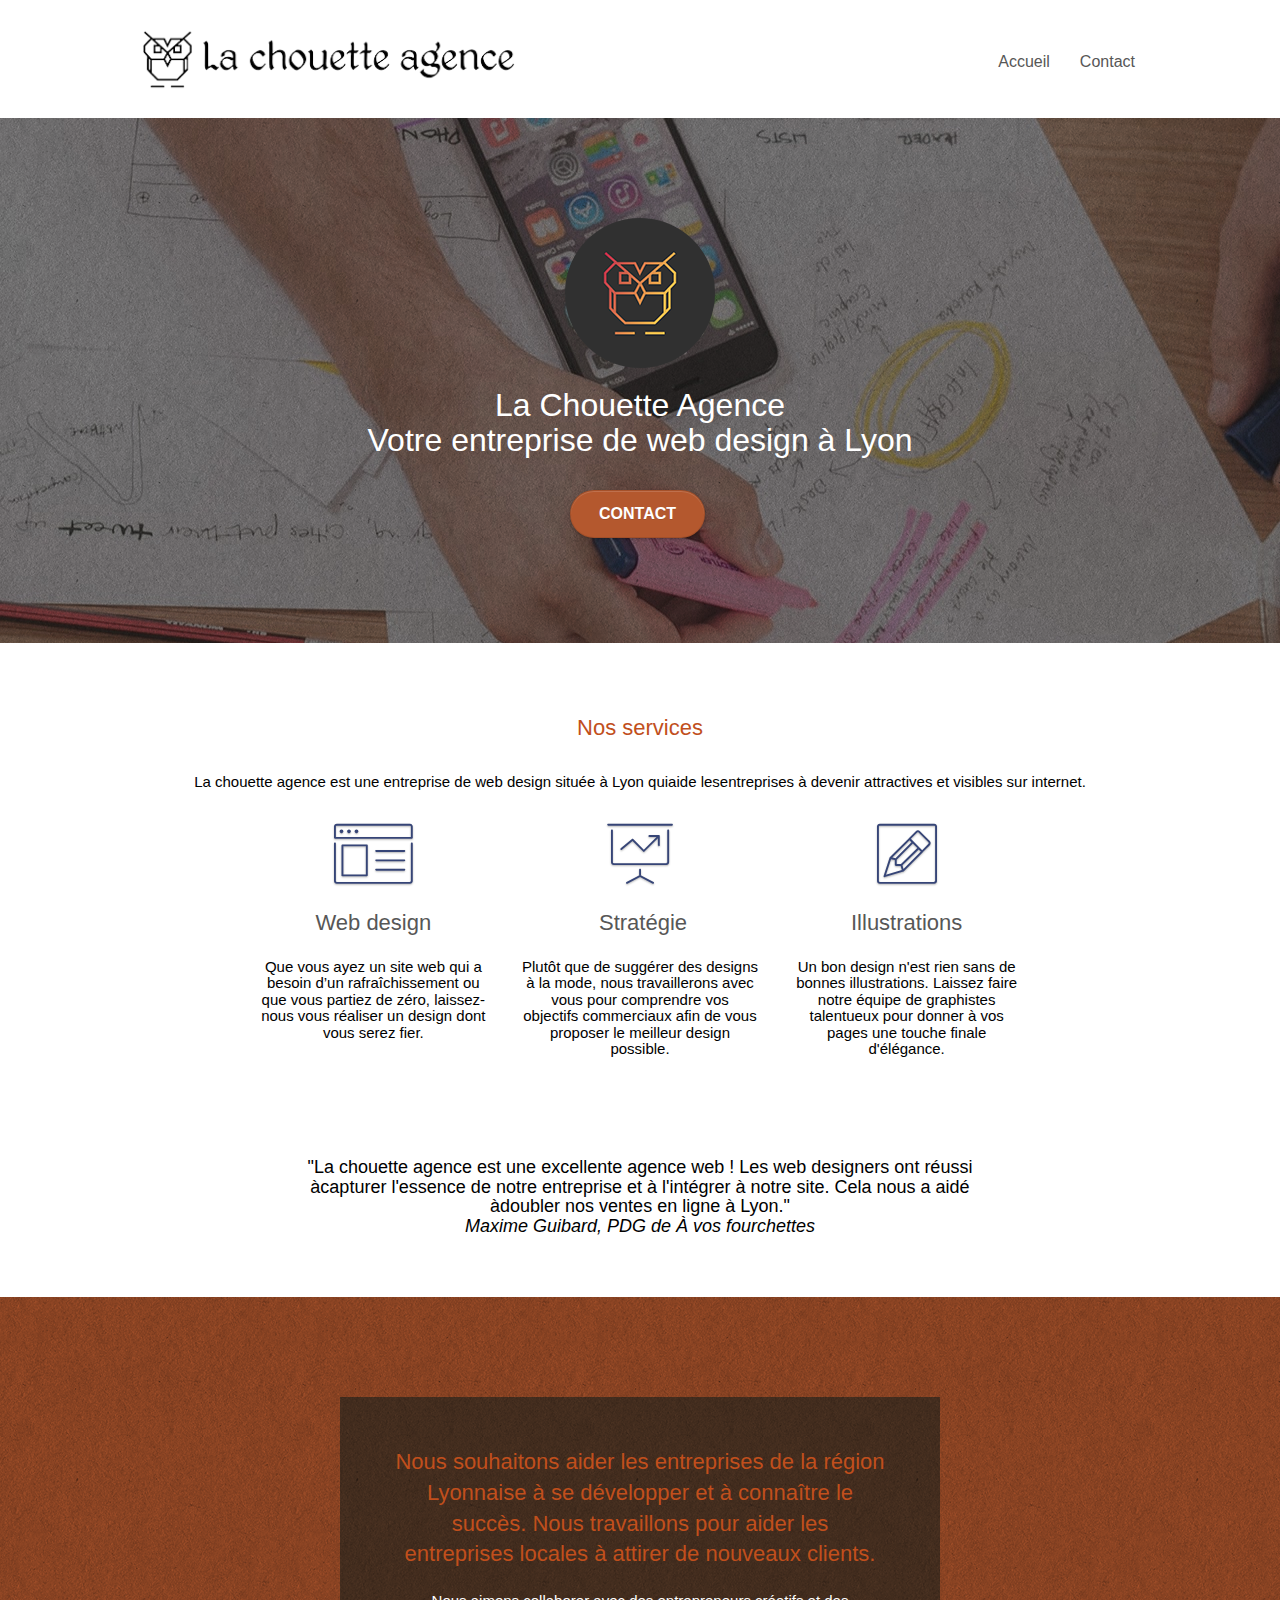
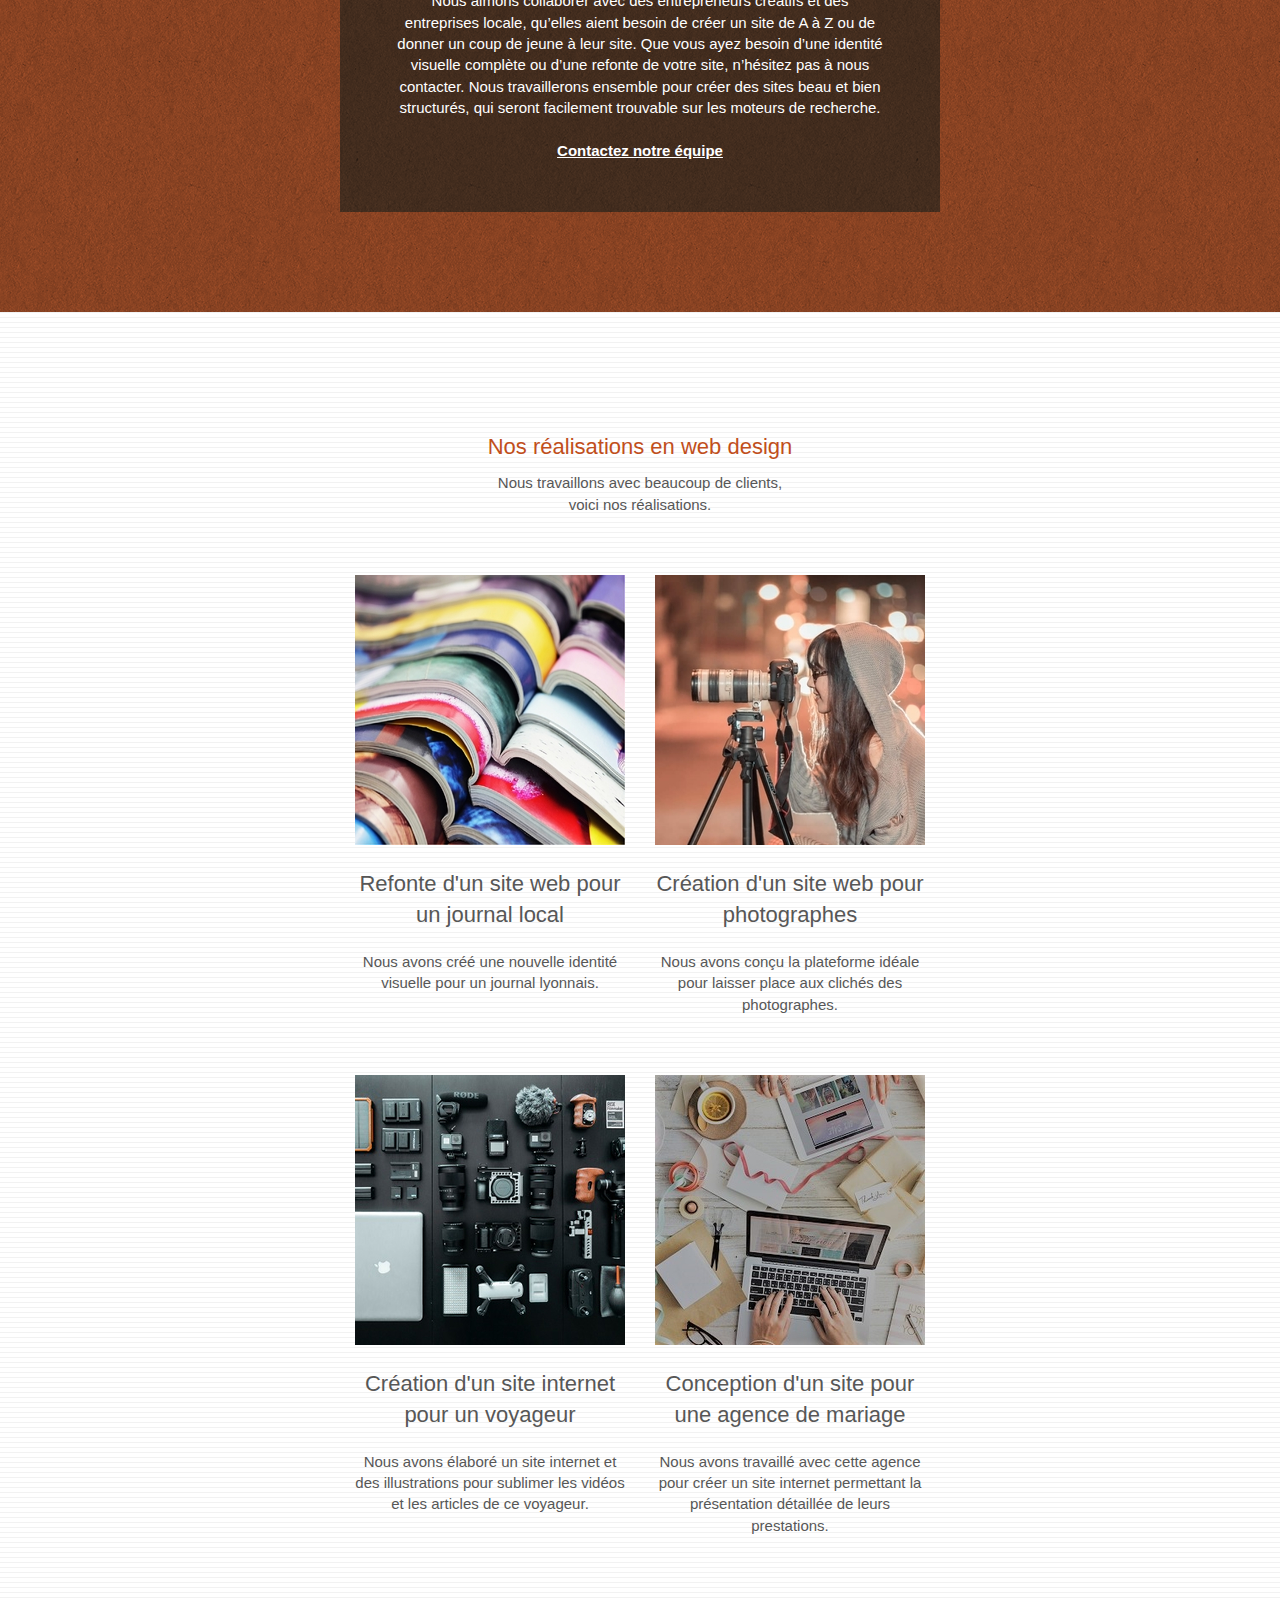
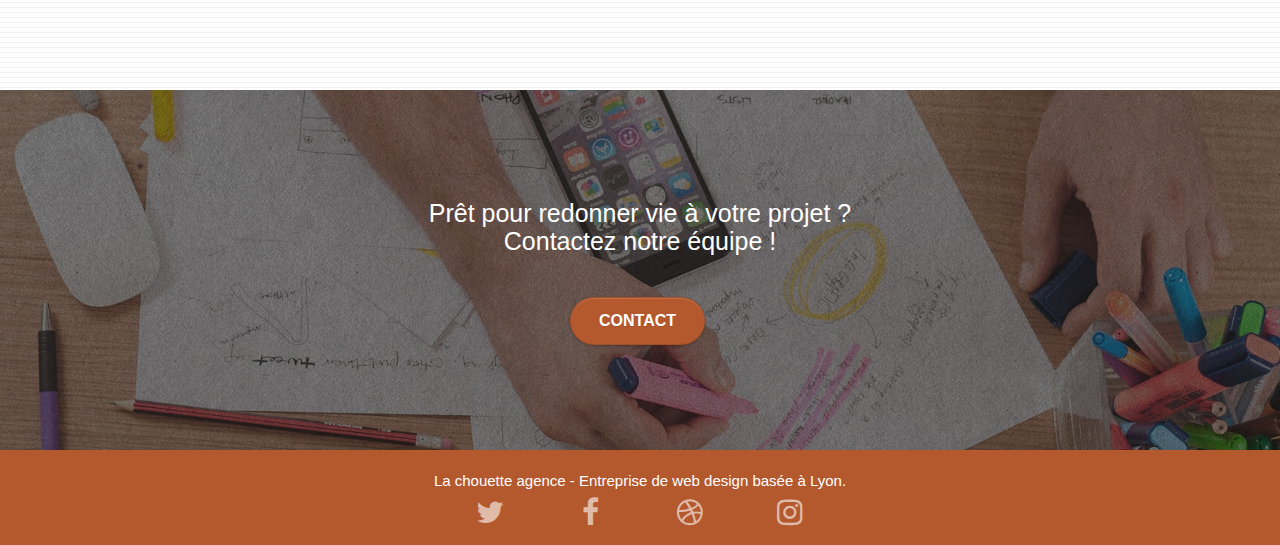
<file: index.html>
<!doctype html>
<html lang="fr">
	<head>
		<meta charset="utf-8">
		<meta name="description" content="Votre entreprise de web design à lyon - La Chouette Agence vous apporte son expertise en web design">
		<meta name="viewport" content="width=device-width, initial-scale=1.0, viewport-fit=cover">
		<link rel="shortcut icon" type="image/png" href="favicon.jpg">
		<title>La Chouette Agence - Entreprise de web design à Lyon</title>
		<link rel="stylesheet" type="text/css" href="./css/bootstrap.css">
		<link rel="stylesheet" type="text/css" href="style.css">
		<link rel="stylesheet" type="text/css" href="./css/font-awesome.css">
		<link rel="stylesheet" type="text/css" href="./css/et-line.css">
		<script src="./js/jquery-2.1.0.js"></script>
		<script src="./js/bootstrap.js"></script>
		<script src="./js/blocs.js"></script>
		<script src="./js/jquery.touchSwipe.js" defer></script>
		<script src="./js/gmaps.js"></script>
		<!-- Analytics -->
		<!-- Analytics END -->
	</head>
	<body>
		<!-- Principal conteneur -->
		<main class="page-container">
			<!-- bloc-0 -->
			<header>
				<div class="bloc bgc-white l-bloc " id="bloc-0">
					<div class="container bloc-sm">
						<nav class="navbar row">
							<div class="navbar-header">
								<a class="navbar-brand focusedInputBlack" href="/"><img src="img/la-chouette-agence.png"alt="titre de la chouette agence" /></a>
								<button id="nav-toggle" type="button" class="ui-navbar-toggle navbar-toggle"data-toggle="collapse" data-target=".navbar-1">
									<span class="sr-only">Toggle navigation</span>
									<span class="icon-bar"></span>
									<spanclass="icon-bar"></span>
									<span class="icon-bar"></span>
								</button>
							</div>
							<div class="collapse navbar-collapse navbar-1 special-dropdown-nav">
								<ul class="site-navigation nav navbar-nav">
									<li><a class="bar" href="index.html">Accueil</a></li>
									<li><a class="bar" href="page2.html">Contact </a></li>
								</ul>
							</div>
						</nav>
					</div>
				</div>
			</header>
			<!-- bloc-0 END -->
			<!-- bloc-1-presentation -->
			<article class="bloc bgc-dark-slate-blue bg-banniere d-bloc bg-t-edge bloc-bg-texture texture-paper b-parallax" id="bloc-1-hero">
				<div class="container bloc-lg">
					<div class="row tight-width-whitespace">
						<div class="col-sm-12">
							<img src="img/logo.png" class="center-block image-resize-mode"alt="logo de la chouette agence" />
							<h1 class="text-center hero-bloc-text tc-image ">La Chouette Agence<br>Votre entreprise de web design à Lyon</h1>
							<div class="text-center">
								<a href="page2.html" class="btn btn-lg btn-clean btn-rd cta-hero btn-atomic-tangerine"id="cta-hero">Contact</a>
							</div>
						</div>
					</div>
				</div>
			</article>
			<!-- bloc-1-presentation END -->
			<!-- bloc-2-services -->
			<section class="bloc bgc-white l-bloc" id="bloc-2-services">
				<div class="container bloc-md">
					<div class="row">
						<div>
							<h2 class="text-center tc-white">Nos services</h2>
						</div>
						<div class="col-sm-12 text-center">
							<h3 class="explain">La chouette agence est une entreprise de web design située à Lyon quiaide lesentreprises à devenir attractives et visibles sur internet.</h3>
						</div>
						<div class="row voffset-lg med-width-whitespace">
							<div class="col-sm-4">
								<div class="text-center">
									<span class="et-icon-browser sm-shadow icon-dark-slate-blue icons icon-lg"></span>
								</div>
								<h2 class="mg-md text-center">Web design</h2>
								<h3 class="text-center ">Que vous ayez un site web qui a besoin d&rsquo;un rafraîchissement ou que vous partiez de zéro, laissez-nous vous réaliser un design dont vous serez fier.</h3>
							</div>
							<div class="col-sm-4">
								<div class="text-center">
									<span class="et-icon-presentation sm-shadow icon-dark-slate-blue icons icon-lg"></span>
								</div>
								<h2 class="mg-md text-center">&nbsp;Stratégie</h2>
								<h3 class="text-center ">Plutôt que de suggérer des designs à la mode, nous travaillerons avec vous pour comprendre vos objectifs commerciaux afin de vous proposer le meilleur design possible.<br></h3>
							</div>
							<div class="col-sm-4">
								<div class="text-center">
									<span class="et-icon-edit sm-shadow icon-dark-slate-blue icons icon-lg"></span>
								</div>
								<h2 class="mg-md text-center">Illustrations</h2>
								<h3 class="text-center ">Un bon design n'est rien sans de bonnes illustrations. Laissez faire notre équipe de graphistes talentueux pour donner à vos pages une touche finale d'élégance.</h3>
							</div>
						</div>
						<div class="row voffset-lg voffset">
							<div class="col-xs-12 col-md-8 col-md-offset-2 text-center">
								<h4 class="avis">
									"La chouette agence est une excellente agence web ! Les web designers ont réussi àcapturer l'essence de notre entreprise et à l'intégrer à notre site. Cela nous a aidé àdoubler nos ventes en ligne à Lyon."
									<br>
									<cite>
										Maxime Guibard, PDG de À vos fourchettes
									</cite>
								</h4>
							</div>
						</div>
					</div>
				</div>
			</section>
			<!-- bloc-2-services END -->
			<!-- bloc-3-what-i-do -->
			<article class="bloc tc-white bgc-atomic-tangerine bg-presentation d-bloc bloc-bg-texture texture-paper b-parallax" id="bloc-3-what-i-do">
				<div class="container bloc-lg">
					<div class="row tight-width-whitespace black-background">
						<div class="col-sm-12">
							<h2 class="mg-md text-center tc-white">Nous souhaitons aider les entreprises de la région Lyonnaise à se développer et à connaître le succès. Nous travaillons pour aider les entreprises locales à attirer de nouveaux clients.<br></h2>
							<p class="text-center white">
								Nous aimons collaborer avec des entrepreneurs créatifs et des entreprises locale, qu’elles aient besoin de créer un site de A à Z ou de donner un coup de jeune à leur site. Que vous ayez besoin d’une identité visuelle complète ou d’une refonte de votre site, n’hésitez pas à nous contacter. Nous travaillerons ensemble pour créer des sites beau et bien structurés, qui seront facilement trouvable sur les moteurs de recherche. 
								<br>
								<br>
								<a class="ltc-white bold-link" href="page2.html">Contactez notre équipe</a>
								<br>
							</p>
						</div>
					</div>
				</div>
			</article>
			<!-- bloc-3-what-i-do END -->
			<!-- bloc-4-portfolio -->
			<section class="bloc bgc-white bg-lines-h2-bg bg-repeat l-bloc" id="bloc-4-portfolio">
				<div class="container bloc-lg">
					<div class="row">
						<div>
							<h2 class="text-center tc-white">Nos réalisations en web design</h2>
						</div>
						<div class="col-sm-12 text-center">
							<p class="explain">
								Nous travaillons avec beaucoup de clients, 
								<br>
								 voici nos réalisations.
							</p>
						</div>
					</div>
					<div class="row tight-width-whitespace portfolio-row">
						<div class="col-sm-6">
							<a href="#" data-lightbox="img/magazines.jpg" data-gallery-id="gallery-1" data-caption="Refonte d'un site web pour un journal local" data-frame="snapshot-lb"><img src="img/magazines.jpg" alt="refonte site web journal" class="img-responsive portfolio-thumb" /></a>
							<h2 class="mg-md text-center">Refonte d'un site web pour un journal local</h2>
							<p class="text-center">
								Nous avons créé une nouvelle identité visuelle pour un journal lyonnais.
							</p>
						</div>
						<div class="col-sm-6">
							<a href="#" data-lightbox="img/photographe.jpg" data-gallery-id="gallery-1" data-caption="Création d'un site web pour photographes" data-frame="snapshot-lb"><img src="img/photographe.jpg" class="img-responsive portfolio-thumb" alt="Création d'un site web pour photographes" /></a>
							<h2 class="mg-md text-center">Création d'un site web pour photographes</h2>
							<p class="text-center">
								Nous avons conçu la plateforme idéale pour laisser place aux clichés des photographes.
							</p>
						</div>
					</div>
					<div class="row tight-width-whitespace portfolio-row">
						<div class="col-sm-6">
							<a href="#" data-lightbox="img/materiel-photo.jpg" data-gallery-id="gallery-1" data-caption="Création d'un site internet pour un voyageur" data-frame="snapshot-lb"><img src="img/materiel-photo.jpg" class="img-responsive portfolio-thumb" alt="Création d'un site web pour voyageur"/></a>
							<h2 class="mg-md text-center">Création d'un site internet pour un voyageur</h2>
							<p class="text-center">
								Nous avons élaboré un site internet et des illustrations pour sublimer les vidéos et les articles de ce voyageur.
							</p>
						</div>
						<div class="col-sm-6">
							<a href="#" data-lightbox="img/bureau.jpg" data-gallery-id="gallery-1" data-caption="Conception d'un site pour une agence de mariage" data-frame="snapshot-lb"><img src="img/bureau.jpg" class="img-responsive portfolio-thumb" alt="Création d'un site web pour agence de mariage" /></a>
							<h2 class="mg-md text-center">Conception d'un site pour une agence de mariage</h2>
							<p class="text-center">
								Nous avons travaillé avec cette agence pour créer un site internet permettant la présentation détaillée de leurs prestations.
							</p>
						</div>
					</div>
				</div>
			</section>
			<!-- bloc-4-portfolio END -->
			<!-- bloc-5-cta -->
			<article class="bloc bgc-dark-slate-blue bg-banniere d-bloc bloc-bg-texture texture-paper" id="bloc-5-cta">
				<div class="container bloc-lg">
					<div class="row nul">
						<h3 class="mg-md text-center modcolo">Prêt pour redonner vie à votre projet ?<br>Contactez notre équipe !</h3>
						<div class="col-sm-12 text-center">
							<a href="page2.html" class="btn btn-atomic-tangerine btn-clean btn-rd btn-lg cta-hero">Contact</a>
						</div>
					</div>
				</div>
			</article>
			<!-- bloc-5-cta END -->
			<!-- Footer - bloc-8 -->
			<footer class="bloc bgc-atomic-tangerine d-bloc" id="bloc-8">
				<div class="container bloc-sm">
					<div class="row">
						<div class="col-sm-12">
							<p class="text-center white">
								La chouette agence - Entreprise de web design basée à Lyon.
							</p>
							<div class="row row-no-gutters social">
								<div class="col-xs-3">
									<div class="text-center">
										<a class="social" aria-label="La chouette agence sur twitter" title="Nous suivre sur twitter" href="index.html"><span class="fa fa-twitter fa-lg icon-md"></span></a>
									</div>
								</div>
								<div class="col-xs-3">
									<div class="text-center">
										<a class="social" aria-label="La chouette agence sur facebook" title="Nous suivre sur facebook" href="index.html"><span class="fa fa-facebook fa-lg icon-md"></span></a>
									</div>
								</div>
								<div class="col-xs-3">
									<div class="text-center">
										<a class="social" aria-label="La chouette agence sur dribbble" title="Nous suivre sur dribble" href="index.html"><span class="fa fa-dribbble fa-lg icon-md"></span></a>
									</div>
								</div>
								<div class="col-xs-3">
									<div class="text-center">
										<a class="social" aria-label="La chouette agence sur instagram" title="Nous suivre sur instagram" href="index.html"><span class="fa fa-instagram fa-lg icon-md"></span></a>
									</div>
								</div>
							</div>
						</div>
					</div>
				</footer>
				<!-- Footer - bloc-8 END -->
			</main>
			<!-- Principal conteneur END -->
		</body>
	</html>
</file>
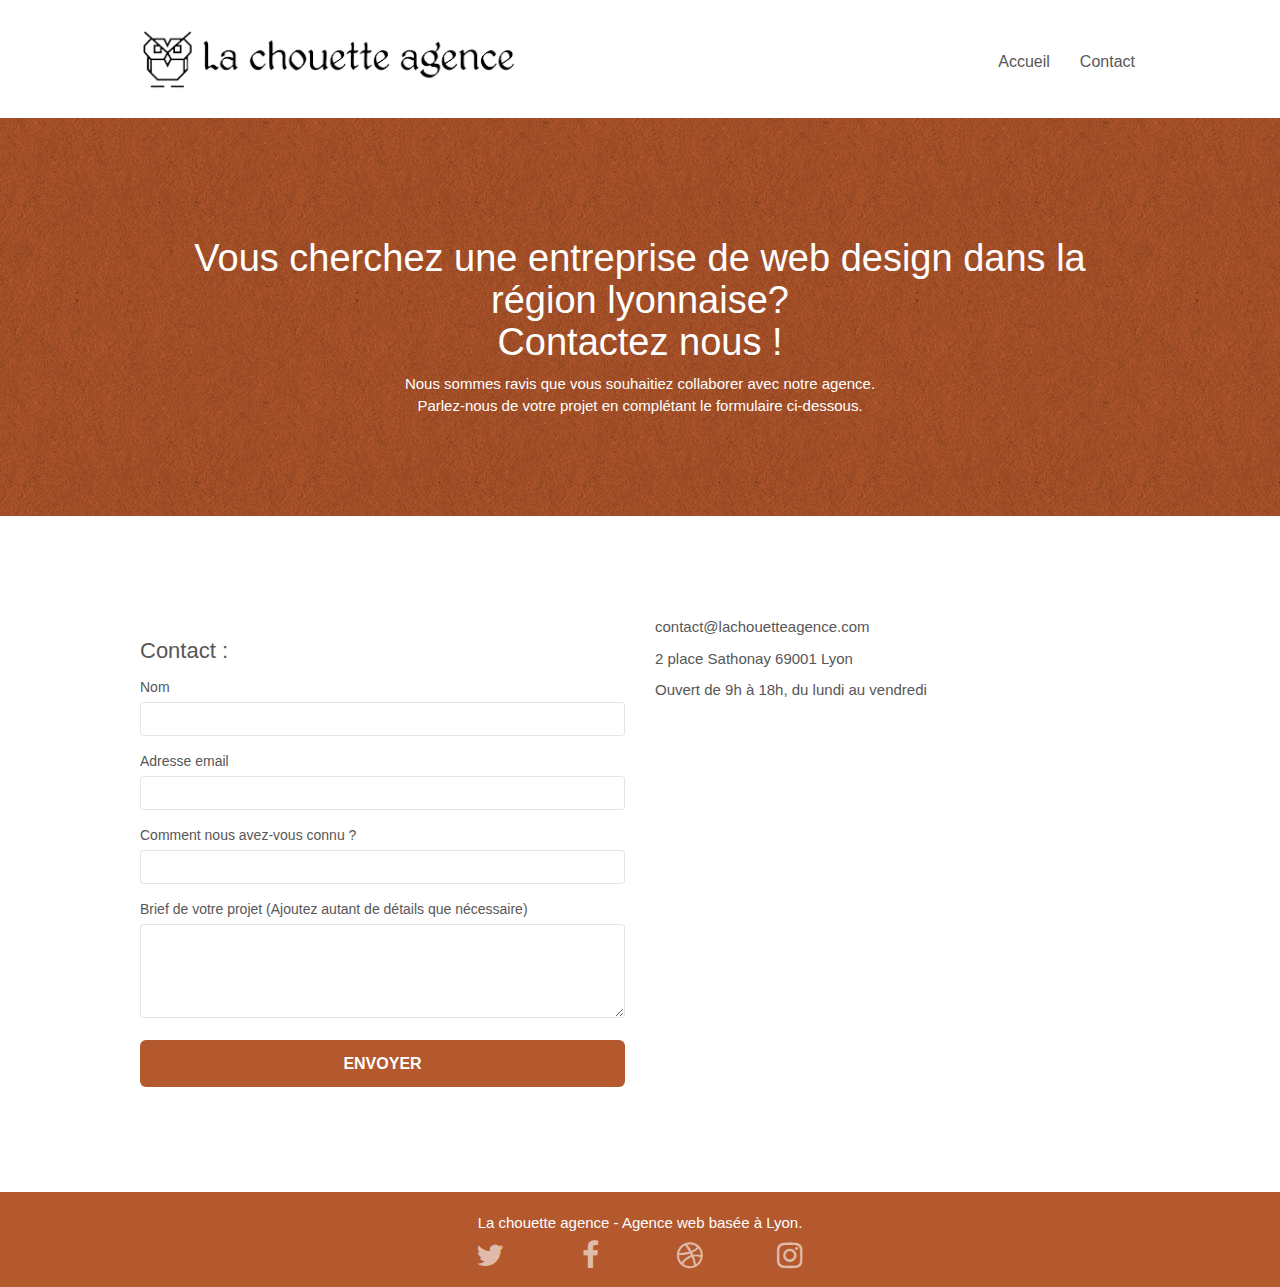
<file: page2.html>
<!doctype html>
<html lang="fr">
	<head>
		<meta charset="utf-8">
		<meta name="description" content="Votre entreprise de web design à lyon - Contactez la Chouette Agence">
		<meta name="viewport" content="width=device-width, initial-scale=1.0, viewport-fit=cover">
		<link rel="shortcut icon" type="image/png" href="favicon.jpg">
		<link rel="stylesheet" type="text/css" href="./css/bootstrap.css">
		<link rel="stylesheet" type="text/css" href="style.css">
		<link rel="stylesheet" type="text/css" href="./css/font-awesome.css">
		<link rel="stylesheet" type="text/css" href="./css/et-line.css">
		<script src="./js/jquery-2.1.0.js" defer></script>
		<script src="./js/bootstrap.js" defer></script>
		<script src="./js/blocs.js" defer></script>
		<script src="./js/jqBootstrapValidation.js" defer></script>
		<script src="./js/formHandler.js" defer></script>
		<title>La Chouette Agence - Contact</title>
		<!-- Analytics -->
		<!-- Analytics END -->
	</head>
	<body>
		<!-- Principal conteneur -->
		<main class="page-container">
			<header>
				<!-- bloc-0 -->
				<div class="bloc bgc-white l-bloc " id="bloc-0">
					<div class="container bloc-sm">
						<nav class="navbar row">
							<div class="navbar-header">
								<a class="navbar-brand focusedInputBlack" href="/"><img src="img/la-chouette-agence.png"alt="titre de la chouette agence" /></a>
								<button id="nav-toggle" type="button" class="ui-navbar-toggle navbar-toggle"data-toggle="collapse" data-target=".navbar-1">
									<span class="sr-only">Toggle navigation</span>
									<span class="icon-bar"></span>
									<spanclass="icon-bar"></span>
									<span class="icon-bar"></span>
								</button>
							</div>
							<div class="collapse navbar-collapse navbar-1 special-dropdown-nav">
								<ul class="site-navigation nav navbar-nav">
									<li><a class="bar" href="index.html">Accueil</a></li>
									<li><a class="bar" href="page2.html">Contact</a></li>
								</ul>
							</div>
						</nav>
					</div>
				</div>
				<!-- bloc-0 END -->
				<!-- bloc-6 -->
				<section class="bloc bg-dots-bg bg-repeat bgc-atomic-tangerine--color d-bloc bloc-bg-texture texture-azer"id="bloc-6">
					<div class="container bloc-lg">
						<div class="row">
							<div class="col-sm-12">
								<h1 class="text-center hero-bloc-text tc-image nul3">Vous cherchez une entreprise de web design dans la région lyonnaise?<br>Contactez nous !</h1>
								<p class="text-center mg-lg tc-image tight-width-whitespace nul3">
									Nous sommes ravis que vous souhaitiez collaborer avec notre agence.
									<br>
									Parlez-nous de votre projet en complétant le formulaire ci-dessous.
								</p>
							</div>
						</div>
					</div>
				</section>
			</header>
			<!-- bloc-6 END -->
			<!-- bloc-7 -->
			<article id="main">
				<div class="bloc bgc-white l-bloc" id="bloc-7">
					<div class="container bloc-lg">
						<div class="row">
							<div class="col-sm-6">
								<form id="form_1">
									<h2>Contact :</h2>
									<div class="form-group">
										<label>Nom</label>
										<input id="name" name="id" class="form-control" aria-required="true" />
									</div>
									<div class="form-group">
										<label>Adresse email</label>
										<input id="email" name="id" class="form-control" aria-required="true" />
									</div>
									<div class="form-group">
										<label>Comment nous avez-vous connu ?</label>
										<input class="form-control" name="id" type="text" id="input_504" />
									</div>
									<div class="form-group">
										<label>Brief de votre projet (Ajoutez autant de détails que nécessaire)<br></label>
										<textarea id="message" name="story" class="form-control" rows="4" cols="50"required> </textarea>
									</div>
									<button aria-label="Envoyer" class="bloc-button btn btn-lg btn-block cta-hero btn-atomic-tangerine" type="submit">Envoyer</button>
								</form>
							</div>
							<div class="col-sm-6 nul5">
								<div>
									<p>
										contact@lachouetteagence.com
									</p>
									<p>
										 2 place Sathonay 69001 Lyon 
									</p>
									<p>
										Ouvert de 9h à 18h, du lundi au vendredi
									</p>
								</div>
							</div>
						</div>
					</div>
				</div>
			</article>
			<!-- bloc-7 END -->
			<!-- ScrollToTop Button -->
			<span class="bloc-button btn btn-d scrollToTop" id="white" onclick="scrollToTarget('1')" tabindex="0"><spanclass="fa fa-chevron-up"></span></span>
			<!-- ScrollToTop Button END-->
			<!-- Footer - bloc-8 -->
			<footer class="bloc bgc-atomic-tangerine d-bloc" id="bloc-8">
				<div class="container bloc-sm">
					<div class="row">
						<div class="col-sm-12">
							<p class="text-center white">
								La chouette agence - Agence web basée à Lyon.
								<br>
							</p>
							<div class="row row-no-gutters social">
								<div class="col-xs-3">
									<div class="text-center">
										<a class="social" aria-label="La chouette agence sur twitter" title="Nous suivre sur twitter" href="index.html"><span class="fa fa-twitter fa-lg icon-md"></span></a>
									</div>
								</div>
								<div class="col-xs-3">
									<div class="text-center">
										<a class="social" aria-label="La chouette agence sur facebook" title="Nous suivre sur facebook" href="index.html"><span class="fa fa-facebook fa-lg icon-md"></span></a>
									</div>
								</div>
								<div class="col-xs-3">
									<div class="text-center">
										<a class="social" aria-label="La chouette agence sur dribbble" title="Nous suivre sur dribble" href="index.html"><span class="fa fa-dribbble fa-lg icon-md"></span></a>
									</div>
								</div>
								<div class="col-xs-3">
									<div class="text-center">
										<a class="social" aria-label="La chouette agence sur instagram" title="Nous suivre sur instagram" href="index.html"><span class="fa fa-instagram fa-lg icon-md"></span></a>
									</div>
								</div>
							</div>
						</div>
					</div>
				</footer>
				<!-- Footer - bloc-8 END -->
			</main>
			<!-- Principal conteneur END -->
		</body>
	</html>
</file>
<file: style.css>
body{margin:0;padding:0;background:#fff;overflow-x:hidden;-webkit-font-smoothing:antialiased;-moz-osx-font-smoothing:grayscale;width:100%}a,button{transition:all .3s ease-in-out;outline:0!important}a:hover{text-decoration:none;cursor:pointer}#page-loading-blocs-notifaction{position:fixed;top:0;bottom:0;width:100%;z-index:100000;background:#fff url(img/pageload-spinner.gif) no-repeat center center}.bloc{width:100%;clear:both;background:50% 50% no-repeat;padding:0 50px;-webkit-background-size:cover;-moz-background-size:cover;-o-background-size:cover;background-size:cover;position:relative}.bloc .container{padding-left:0;padding-right:0}.bloc-lg{padding:100px 50px}.bloc-md{padding:50px}.bloc-sm{padding:20px 50px}.bg-b-edge,.bg-bl-edge,.bg-br-edge,.bg-center,.bg-l-edge,.bg-r-edge,.bg-repeat,.bg-t-edge,.bg-tl-edge,.bg-tr-edge{-webkit-background-size:auto!important;-moz-background-size:auto!important;-o-background-size:auto!important;background-size:auto!important}.bg-repeat{background:repeat}.bg-t-edge{background:top no-repeat}.bloc-bg-texture::before{content:"";background-size:2px 2px;position:absolute;top:0;bottom:0;left:0;right:0}.texture-paper::before{background:url(img/texture-paper.png);background-size:280px 280px}.texture-azer::before{background:url(img/texture-paper.png);background-size:280px 280px;background-color:#d46734}.b-parallax{background-attachment:fixed}.d-bloc{color:rgba(255,255,255,.7)}.d-bloc button:hover{color:rgba(255,255,255,.9)}.d-bloc .icon-round,.d-bloc .icon-rounded,.d-bloc .icon-semi-rounded-a,.d-bloc .icon-semi-rounded-b,.d-bloc .icon-square{border-color:rgba(255,255,255,.9)}.d-bloc .divider-h span{border-color:rgba(255,255,255,.2)}.d-bloc .a-btn,.d-bloc .navbar a,.d-bloc .navbar-brand,.d-bloc a .icon-lg,.d-bloc a .icon-md,.d-bloc a .icon-sm,.d-bloc a .icon-xl,.d-bloc h1 a,.d-bloc h2 a,.d-bloc h3 a,.d-bloc h4 a,.d-bloc h5 a,.d-bloc h6 a,.d-bloc p a{color:rgba(255,255,255,.6)}.d-bloc .a-btn:hover,.d-bloc .navbar a:hover,.d-bloc .navbar-brand:hover,.d-bloc a:hover .icon-lg,.d-bloc a:hover .icon-md,.d-bloc a:hover .icon-sm,.d-bloc a:hover .icon-xl,.d-bloc h1 a:hover,.d-bloc h2 a:hover,.d-bloc h3 a:hover,.d-bloc h4 a:hover,.d-bloc h5 a:hover,.d-bloc h6 a:hover,.d-bloc p a:hover{color:#fff}.d-bloc .navbar-toggle .icon-bar{background:#fff}.d-bloc .btn-wire,.d-bloc .btn-wire:hover{color:#fff;border-color:#fff}.d-bloc .panel{color:rgba(0,0,0,.5)}.d-bloc .panel button:hover{color:rgba(0,0,0,.7)}.d-bloc .panel icon{border-color:rgba(0,0,0,.7)}.d-bloc .panel .divider-h span{border-color:rgba(0,0,0,.1)}.d-bloc .panel .a-btn{color:rgba(0,0,0,.6)}.d-bloc .panel .a-btn:hover{color:#000}.d-bloc .panel .btn-wire,.d-bloc .panel .btn-wire:hover{color:rgba(0,0,0,.7);border-color:rgba(0,0,0,.3)}.d-bloc .panel,.l-bloc{color:rgba(0,0,0,.5)}.d-bloc .panel button:hover,.l-bloc button:hover{color:rgba(0,0,0,.7)}.l-bloc .icon-round,.l-bloc .icon-rounded,.l-bloc .icon-semi-rounded-a,.l-bloc .icon-semi-rounded-b,.l-bloc .icon-square{border-color:rgba(0,0,0,.7)}.d-bloc .panel .divider-h span,.l-bloc .divider-h span{border-color:rgba(0,0,0,.1)}.d-bloc .panel .a-btn,.l-bloc .a-btn,.l-bloc .navbar a,.l-bloc .navbar-brand,.l-bloc a .icon-lg,.l-bloc a .icon-md,.l-bloc a .icon-sm,.l-bloc a .icon-xl,.l-bloc h1 a,.l-bloc h2 a,.l-bloc h3 a,.l-bloc h4 a,.l-bloc h5 a,.l-bloc h6 a,.l-bloc p a{color:rgba(0,0,0,.6)}.d-bloc .panel .a-btn:hover,.l-bloc .a-btn:hover,.l-bloc .navbar a:hover,.l-bloc .navbar-brand:hover,.l-bloc a:hover .icon-lg,.l-bloc a:hover .icon-md,.l-bloc a:hover .icon-sm,.l-bloc a:hover .icon-xl,.l-bloc h1 a:hover,.l-bloc h2 a:hover,.l-bloc h3 a:hover,.l-bloc h4 a:hover,.l-bloc h5 a:hover,.l-bloc h6 a:hover,.l-bloc p a:hover{color:#000}.l-bloc .navbar-toggle .icon-bar{color:rgba(0,0,0,.6)}.d-bloc .panel .btn-wire,.d-bloc .panel .btn-wire:hover,.l-bloc .btn-wire,.l-bloc .btn-wire:hover{color:rgba(0,0,0,.7);border-color:rgba(0,0,0,.3)}.voffset{margin-top:30px}.voffset-lg{margin-top:80px}.row-no-gutters{margin-right:0;margin-left:0;display:flex;flex-direction:row;justify-content:space-around}.row.row-no-gutters>[class*=" col-"],.row.row-no-gutters>[class^=col-]{padding-right:0;padding-left:0}#bloc-1-hero h1{font-size:32px;color:#fff!important}.navbar{margin-bottom:0;z-index:1}.navbar-brand{height:auto;padding:3px 15px;font-size:25px;font-weight:400;font-weight:600;line-height:44px}.navbar-brand img{max-height:70px;margin:0 5px 0 0;display:inline}.navbar-brand img[src$=svg]{min-width:100px}.nav-center .navbar-brand img{margin:0}.navbar .nav{padding-top:2px;margin-right:-16px;float:right;z-index:1}.nav>li{float:left;margin-top:4px;font-size:16px}.navbar-nav .open .dropdown-menu>li>a{text-align:inherit}.navbar-toggle{margin:10px 10px 0 0;border:0}.navbar-toggle:hover{background:0 0!important}.navbar-toggle .icon-bar{background-color:rgba(0,0,0,.5);width:26px}.nav-invert .navbar .nav{float:left}.nav-invert .navbar-brand,.nav-invert .navbar-header{float:right;position:relative;z-index:2}@media (min-width:768px){.site-navigation{position:absolute;top:50%;right:20px;transform:translate(0,-50%);-webkit-transform:translateY(-50%)}.nav>li .dropdown-menu a,.nav>li .dropdown-menu a:hover{color:#484848}.nav-invert .site-navigation{left:0;right:0}.nav-center{text-align:center}.nav-center .navbar-header{width:100%}.nav-center .nav>li,.nav-center .navbar-brand,.nav-center .navbar-header{float:none;display:inline-block}.nav-center .site-navigation{position:relative;width:100%;right:0;margin-right:0;margin-top:20px}.nav-center.mini-nav .navbar-toggle{float:none;margin:10px auto 0}}.nav>li>.dropdown a{background:0 0!important;display:block;padding:14px 15px}nav .caret{margin:0 5px}.dropdown-menu .dropdown-menu{top:-8px;left:100%}.dropdown-menu .dropmenu-flow-right{top:100%;left:0;margin-left:-1px;border-top-left-radius:0;border-top-right-radius:0}.dropdown-menu .dropdown span{border:4px solid #000;border-top-color:transparent;border-right-color:transparent;border-bottom-color:transparent;margin:6px -5px 0 0!important;float:right}.mg-md{margin-top:10px;margin-bottom:20px;position:relative}.mg-lg{margin-top:10px;margin-bottom:40px}.btn{margin:0 5px 5px 0}.btn.pull-right{margin:0 0 5px 5px}.btn-d,.btn-d:focus,.btn-d:hover{color:#fff;background:rgba(0,0,0,.3)}button{outline:0!important}.btn-rd{border-radius:40px}.btn-clean{border:1px solid rgba(0,0,0,.08);border-bottom-color:rgba(0,0,0,.1);text-shadow:0 1px 0 rgba(0,0,1,.1);box-shadow:0 1px 3px rgba(0,0,1,.25),inset 0 1px 0 0 rgba(255,255,255,.15)}.icon-md{font-size:30px!important}.icon-lg{font-size:60px!important}.sm-shadow{text-shadow:0 1px 2px rgba(0,0,0,.3)}.panel-sq,.panel-sq .panel-footer,.panel-sq .panel-heading{border-radius:0}.panel-rd{border-radius:30px}.panel-rd .panel-heading{border-radius:29px 29px 0 0}.panel-rd .panel-footer{border-radius:0 0 29px 29px}.form-control{border-color:rgba(0,0,0,.1);box-shadow:none}.scrollToTop{width:40px;height:40px;position:fixed;bottom:20px;right:20px;opacity:0;z-index:500;transition:all .3s ease-in-out}.scrollToTop span{margin-top:6px}.showScrollTop{font-size:14px;opacity:1}.tc-image{color:#fff!important}a[data-lightbox]{position:relative;display:block;text-align:center}a[data-lightbox]:hover::before{content:"+";font-family:HelveticaNeue-Light,"Helvetica Neue Light","Helvetica Neue",Helvetica,Arial;font-size:32px;width:50px;height:50px;margin-left:-25px;border-radius:50%;background:rgba(0,0,0,.6);color:#fff;font-weight:100;z-index:1;position:absolute;top:50%;transform:translateY(-50%);-webkit-transform:translateY(-50%)}a[data-lightbox]:hover img{opacity:.6;-webkit-animation-fill-mode:none;animation-fill-mode:none}#lightbox-modal{display:flex;align-items:center}#lightbox-modal .modal-dialog{width:90%;max-width:900px;margin:0 auto 0}#lightbox-modal .modal-dialog img{max-height:90vh;margin:0 auto}.lightbox-caption{padding:20px;color:#fff;background:rgba(0,0,0,.5);position:absolute;left:15px;right:15px;bottom:5px}.close-lightbox{color:#fff;font-size:30px;position:absolute;top:20px;right:20px;z-index:20;background:rgba(0,0,0,.5);border:none;line-height:30px;padding:0 9px 5px;opacity:.3}.close-lightbox:hover,.next-lightbox:hover,.prev-lightbox:hover{opacity:1;color:#fff}.next-lightbox,.prev-lightbox{font-size:20px;color:rgba(255,255,255,.9);background:rgba(0,0,0,.5);transition:all .2s ease-in-out;position:absolute;top:45%;z-index:1;opacity:.4}.next-lightbox{padding:6px 8px 1px 13px;right:25px}.prev-lightbox{padding:6px 13px 1px 10px;left:25px}.snapshot-lb .modal-body{padding-bottom:45px}.snapshot-lb .lightbox-caption{padding:0;color:rgba(0,0,0,.5);background:0 0}.img-responsive{margin-left:auto;margin-right:auto}.btn,a,h1,h2,h3,h4,h5,h6,label,p{font-family:helvetica;font-weight:400;color:#575757!important}.container{max-width:1000px}.hero-bloc-text{font-size:38px}.hero-bloc-text-sub{font-size:36px}.statement-bloc-text{line-height:26px;font-style:italic;font-size:20px;text-align:center;font-weight:lighter;max-width:520px;margin:auto auto auto auto}p{font-size:15px}.tight-width-whitespace{max-width:600px;margin:auto auto auto auto}.h1{font-size:20px;font-family:"Open Sans"}.cta-hero{margin-top:22px;color:#fff!important;text-transform:uppercase;padding:12px 28px 12px 28px;font-size:16px;font-weight:700}.social{max-width:400px;margin:auto auto auto auto}h2{font-size:22px;line-height:1.4em}h3{font-size:15px;color:#000!important}.modcolo{color:#fff!important;font-size:25px!important}.med-width-whitespace{max-width:800px;margin:auto auto auto auto;box-shadow:0 0 0 #000}h1{color:#000!important}h4{color:#000!important}.icons{margin-bottom:14px;margin-top:24px}.white{color:#fff!important}.portfolio-thumb{margin-bottom:24px}.portfolio-row{margin-bottom:44px;margin-top:50px}.avatar{box-shadow:0 4px 9px rgba(0,0,0,.3)}.black-background{background-color:rgba(49,47,39,.7);padding:40px 40px 40px 40px}.bold-link{font-weight:900;text-decoration:underline!important}.bgc-white{background-color:#fff}.bgc-dark-slate-blue{background-color:#364577}.bgc-atomic-tangerine{background-color:#b4582e}.tc-white{color:#c14f1c!important}.btn-atomic-tangerine{background:#b4582e;color:#fff!important}.btn-atomic-tangerine:hover{background:#c27956!important;color:#fff!important}.ltc-white{color:#fff!important}.ltc-white:hover{color:#ccc!important}.nul{color:#fff!important}.ltc-atomic-tangerine{color:#d46734!important}.ltc-atomic-tangerine:hover{color:#ca8362!important}.icon-dark-slate-blue{color:#364577!important;border-color:#364577!important}.bg-dots-bg{background-image:url(img/dots-bg.png)}.bg-lines-h2-bg{background-image:url(img/lines-h2-bg.png)}.bg-banniere{background-image:url(img/la-chouette-agence-banniere.jpg)}.bg-presentation{background-image:url(img/image-de-presentation.jpg)}@media (max-width:1024px){.bloc{padding-left:20px;padding-right:20px}.bloc-tile-2.full-width-bloc .container,.bloc-tile-3.full-width-bloc .container,.bloc-tile-4.full-width-bloc .container,.bloc.full-width-bloc{padding-left:0;padding-right:0}}@media (max-width:992px) and (min-width:768px){.navbar .nav{max-width:80%}.nav-center.navbar .nav{max-width:100%}}@media only screen and (min-width:768px) and (max-width:1024px) and (orientation:landscape){.b-parallax{background-attachment:scroll}}@media only screen and (min-width:1024px) and (max-width:1366px) and (-webkit-min-device-pixel-ratio:1.5){.b-parallax{background-attachment:scroll}}@media (max-width:991px){.container{width:100%}.b-parallax{background-attachment:scroll}#hero-bloc,.page-container{overflow-x:hidden;position:relative}.bloc-group,.bloc-group .bloc{display:block;width:100%}.bloc-fill-screen .fill-bloc-bottom-edge,.bloc-fill-screen .fill-bloc-top-edge{padding:0 20px}}@media (max-width:767px){.page-container{overflow-x:hidden;position:relative}#disqus_thread,h1,h2,h3,h4,h5,h6,p{padding-left:10px!important;padding-right:10px!important}.b-parallax{background-attachment:scroll}.navbar .nav{padding-top:0;border-top:1px solid rgba(0,0,0,.2);float:none!important}.navbar.row{margin-left:0;margin-right:0}.site-navigation{position:inherit;transform:none;-webkit-transform:none;-ms-transform:none}.nav>li{margin-top:0;border-bottom:1px solid rgba(0,0,0,.1);background:rgba(0,0,0,.05);text-align:left;padding-left:15px;width:100%}.nav>li:hover{background:rgba(250,248,248,.08)}.dropdown .dropdown a .caret{float:none;margin:5px 0 0 10px!important;border:4px solid #000;border-bottom-color:transparent;border-right-color:transparent;border-left-color:transparent}#hero-bloc .navbar .nav{background:rgba(0,0,0,.8)}#hero-bloc .navbar .nav a{color:rgba(255,255,255,.6)}.hero{padding:50px 0}.hero-nav{left:-1px;right:-1px}.navbar-collapse{padding:0;overflow-x:hidden;-webkit-box-shadow:none;box-shadow:none}.navbar-brand img{max-height:60px;width:auto}.nav-invert .navbar-header{float:none;width:100%}.nav-invert .navbar-toggle{float:left;margin-left:10px}.bloc-lg,.bloc-xl,.bloc-xxl{padding:40px 0}.bloc-md,.bloc-sm{padding-left:0;padding-right:0}.bloc-fill-screen .fill-bloc-bottom-edge,.bloc-fill-screen .fill-bloc-top-edge,.bloc-tile-2 .container,.bloc-tile-3 .container,.bloc-tile-4 .container{padding-left:0;padding-right:0}.a-block{padding:0 10px}.btn-dwn{display:none}.voffset{margin-top:5px}.voffset-md{margin-top:20px}.voffset-lg{margin-top:30px}form{padding:5px}.close-lightbox{display:inline-block}.blocsapp-device-iphone5{background-size:216px 425px;padding-top:60px;width:216px;height:425px}.blocsapp-device-iphone5 img{width:180px;height:320px}}@media (max-width:400px){.bloc{padding-left:0;padding-right:0}}@media (max-width:767px){.bloc-mob-center-text{text-align:center}}
</file>
<file: css/et-line.css>
@font-face {
    font-family: et-line;
    src: url(../fonts/et-line.eot);
    src: url(../fonts/et-line.eot?#iefix) format('embedded-opentype'), url(../fonts/et-line.woff) format('woff'), url(../fonts/et-line.ttf) format('truetype'), url(../fonts/et-line.svg#et-line) format('svg');
    font-weight: 400;
    font-style: normal
}

.et-icon-adjustments,
.et-icon-alarmclock,
.et-icon-anchor,
.et-icon-aperture,
.et-icon-attachment,
.et-icon-bargraph,
.et-icon-basket,
.et-icon-beaker,
.et-icon-bike,
.et-icon-book-open,
.et-icon-briefcase,
.et-icon-browser,
.et-icon-calendar,
.et-icon-camera,
.et-icon-caution,
.et-icon-chat,
.et-icon-circle-compass,
.et-icon-clipboard,
.et-icon-clock,
.et-icon-cloud,
.et-icon-compass,
.et-icon-desktop,
.et-icon-dial,
.et-icon-document,
.et-icon-documents,
.et-icon-download,
.et-icon-dribbble,
.et-icon-edit,
.et-icon-envelope,
.et-icon-expand,
.et-icon-facebook,
.et-icon-flag,
.et-icon-focus,
.et-icon-gears,
.et-icon-genius,
.et-icon-gift,
.et-icon-global,
.et-icon-globe,
.et-icon-googleplus,
.et-icon-grid,
.et-icon-happy,
.et-icon-hazardous,
.et-icon-heart,
.et-icon-hotairballoon,
.et-icon-hourglass,
.et-icon-key,
.et-icon-laptop,
.et-icon-layers,
.et-icon-lifesaver,
.et-icon-lightbulb,
.et-icon-linegraph,
.et-icon-linkedin,
.et-icon-lock,
.et-icon-magnifying-glass,
.et-icon-map,
.et-icon-map-pin,
.et-icon-megaphone,
.et-icon-mic,
.et-icon-mobile,
.et-icon-newspaper,
.et-icon-notebook,
.et-icon-paintbrush,
.et-icon-paperclip,
.et-icon-pencil,
.et-icon-phone,
.et-icon-picture,
.et-icon-pictures,
.et-icon-piechart,
.et-icon-presentation,
.et-icon-pricetags,
.et-icon-printer,
.et-icon-profile-female,
.et-icon-profile-male,
.et-icon-puzzle,
.et-icon-quote,
.et-icon-recycle,
.et-icon-refresh,
.et-icon-ribbon,
.et-icon-rss,
.et-icon-sad,
.et-icon-scissors,
.et-icon-scope,
.et-icon-search,
.et-icon-shield,
.et-icon-speedometer,
.et-icon-strategy,
.et-icon-streetsign,
.et-icon-tablet,
.et-icon-target,
.et-icon-telescope,
.et-icon-toolbox,
.et-icon-tools,
.et-icon-tools-2,
.et-icon-trophy,
.et-icon-tumblr,
.et-icon-twitter,
.et-icon-upload,
.et-icon-video,
.et-icon-wallet,
.et-icon-wine {
    font-family: et-line;
    speak: none;
    font-style: normal;
    font-weight: 400;
    font-variant: normal;
    text-transform: none;
    line-height: 1;
    -webkit-font-smoothing: antialiased;
    -moz-osx-font-smoothing: grayscale;
    display: inline-block
}

.et-icon-mobile:before {
    content: "\e000"
}

.et-icon-laptop:before {
    content: "\e001"
}

.et-icon-desktop:before {
    content: "\e002"
}

.et-icon-tablet:before {
    content: "\e003"
}

.et-icon-phone:before {
    content: "\e004"
}

.et-icon-document:before {
    content: "\e005"
}

.et-icon-documents:before {
    content: "\e006"
}

.et-icon-search:before {
    content: "\e007"
}

.et-icon-clipboard:before {
    content: "\e008"
}

.et-icon-newspaper:before {
    content: "\e009"
}

.et-icon-notebook:before {
    content: "\e00a"
}

.et-icon-book-open:before {
    content: "\e00b"
}

.et-icon-browser:before {
    content: "\e00c"
}

.et-icon-calendar:before {
    content: "\e00d"
}

.et-icon-presentation:before {
    content: "\e00e"
}

.et-icon-picture:before {
    content: "\e00f"
}

.et-icon-pictures:before {
    content: "\e010"
}

.et-icon-video:before {
    content: "\e011"
}

.et-icon-camera:before {
    content: "\e012"
}

.et-icon-printer:before {
    content: "\e013"
}

.et-icon-toolbox:before {
    content: "\e014"
}

.et-icon-briefcase:before {
    content: "\e015"
}

.et-icon-wallet:before {
    content: "\e016"
}

.et-icon-gift:before {
    content: "\e017"
}

.et-icon-bargraph:before {
    content: "\e018"
}

.et-icon-grid:before {
    content: "\e019"
}

.et-icon-expand:before {
    content: "\e01a"
}

.et-icon-focus:before {
    content: "\e01b"
}

.et-icon-edit:before {
    content: "\e01c"
}

.et-icon-adjustments:before {
    content: "\e01d"
}

.et-icon-ribbon:before {
    content: "\e01e"
}

.et-icon-hourglass:before {
    content: "\e01f"
}

.et-icon-lock:before {
    content: "\e020"
}

.et-icon-megaphone:before {
    content: "\e021"
}

.et-icon-shield:before {
    content: "\e022"
}

.et-icon-trophy:before {
    content: "\e023"
}

.et-icon-flag:before {
    content: "\e024"
}

.et-icon-map:before {
    content: "\e025"
}

.et-icon-puzzle:before {
    content: "\e026"
}

.et-icon-basket:before {
    content: "\e027"
}

.et-icon-envelope:before {
    content: "\e028"
}

.et-icon-streetsign:before {
    content: "\e029"
}

.et-icon-telescope:before {
    content: "\e02a"
}

.et-icon-gears:before {
    content: "\e02b"
}

.et-icon-key:before {
    content: "\e02c"
}

.et-icon-paperclip:before {
    content: "\e02d"
}

.et-icon-attachment:before {
    content: "\e02e"
}

.et-icon-pricetags:before {
    content: "\e02f"
}

.et-icon-lightbulb:before {
    content: "\e030"
}

.et-icon-layers:before {
    content: "\e031"
}

.et-icon-pencil:before {
    content: "\e032"
}

.et-icon-tools:before {
    content: "\e033"
}

.et-icon-tools-2:before {
    content: "\e034"
}

.et-icon-scissors:before {
    content: "\e035"
}

.et-icon-paintbrush:before {
    content: "\e036"
}

.et-icon-magnifying-glass:before {
    content: "\e037"
}

.et-icon-circle-compass:before {
    content: "\e038"
}

.et-icon-linegraph:before {
    content: "\e039"
}

.et-icon-mic:before {
    content: "\e03a"
}

.et-icon-strategy:before {
    content: "\e03b"
}

.et-icon-beaker:before {
    content: "\e03c"
}

.et-icon-caution:before {
    content: "\e03d"
}

.et-icon-recycle:before {
    content: "\e03e"
}

.et-icon-anchor:before {
    content: "\e03f"
}

.et-icon-profile-male:before {
    content: "\e040"
}

.et-icon-profile-female:before {
    content: "\e041"
}

.et-icon-bike:before {
    content: "\e042"
}

.et-icon-wine:before {
    content: "\e043"
}

.et-icon-hotairballoon:before {
    content: "\e044"
}

.et-icon-globe:before {
    content: "\e045"
}

.et-icon-genius:before {
    content: "\e046"
}

.et-icon-map-pin:before {
    content: "\e047"
}

.et-icon-dial:before {
    content: "\e048"
}

.et-icon-chat:before {
    content: "\e049"
}

.et-icon-heart:before {
    content: "\e04a"
}

.et-icon-cloud:before {
    content: "\e04b"
}

.et-icon-upload:before {
    content: "\e04c"
}

.et-icon-download:before {
    content: "\e04d"
}

.et-icon-target:before {
    content: "\e04e"
}

.et-icon-hazardous:before {
    content: "\e04f"
}

.et-icon-piechart:before {
    content: "\e050"
}

.et-icon-speedometer:before {
    content: "\e051"
}

.et-icon-global:before {
    content: "\e052"
}

.et-icon-compass:before {
    content: "\e053"
}

.et-icon-lifesaver:before {
    content: "\e054"
}

.et-icon-clock:before {
    content: "\e055"
}

.et-icon-aperture:before {
    content: "\e056"
}

.et-icon-quote:before {
    content: "\e057"
}

.et-icon-scope:before {
    content: "\e058"
}

.et-icon-alarmclock:before {
    content: "\e059"
}

.et-icon-refresh:before {
    content: "\e05a"
}

.et-icon-happy:before {
    content: "\e05b"
}

.et-icon-sad:before {
    content: "\e05c"
}

.et-icon-facebook:before {
    content: "\e05d"
}

.et-icon-twitter:before {
    content: "\e05e"
}

.et-icon-googleplus:before {
    content: "\e05f"
}

.et-icon-rss:before {
    content: "\e060"
}

.et-icon-tumblr:before {
    content: "\e061"
}

.et-icon-linkedin:before {
    content: "\e062"
}

.et-icon-dribbble:before {
    content: "\e063"
}
</file>
